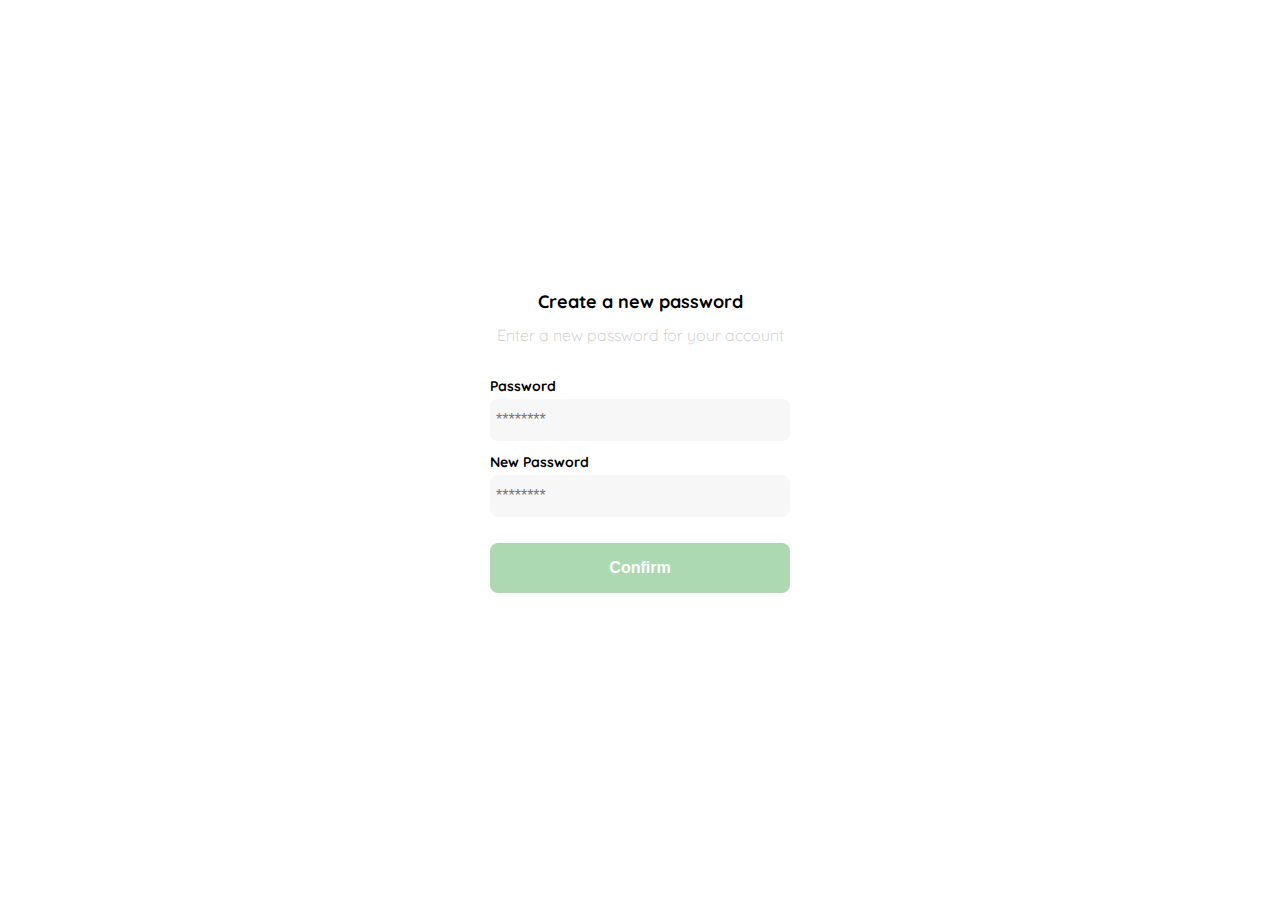
<file: clase01.html>
<!DOCTYPE html>
<html lang="en">
<head>
    <meta charset="UTF-8">
    <meta name="viewport" content="width=device-width, initial-scale=1.0">

    <link rel="preconnect" href="https://fonts.gstatic.com" crossorigin>
    <link href="https://fonts.googleapis.com/css2?family=Quicksand:wght@300;500;700&display=swap" rel="stylesheet">

    <title>clase01</title>

    <style>
        :root {
            --white: #FFFFFF;
            --black: #000000;
            --very-light-pink: #C7C7C7;
            --text-input-field: #F7F7F7;
            --hospital-green: #ACD9B2;
            --sm: 14px;
            --md: 16px;
            --lg: 18px;
        }

        body {
            font-family: 'Quicksand', sans-serif;
            margin: 0;
        }

        .login {
            width: 100%;
            height: 100vh;
            display: grid;
            place-items: center;
        }

        .form-container {
            width: 300px;
            display: grid;
            grid-template-rows: auto 1fr auto; 
        }

        .logo {
            width: 150px;
            margin-bottom: 48px;
            justify-self: center;
            display: none;
        }

        .title {
            font-size: var(--lg);
            margin-bottom: 12px;
            text-align: center;
        }

        .subtitle {
            color: var(--very-light-pink);
            font-size: var(--md);
            font-weight: 300;
            margin-top: 0;
            margin-bottom: 32px;
            text-align: center;
        }

        .form {
            display: flex;
            flex-direction: column;    
        }

        .label {
            font-size: var(--sm);
            font-weight: bold;
            margin-bottom: 4px;
        }

        .input {
            background-color: var(--text-input-field);
            border: none;
            border-radius: 8px;
            height: 30px;
            font-size: var(--md);
            padding: 6px;
            margin-bottom: 12px;
        }

        .primary-button {
            background-color: var(--hospital-green);
            border-radius: 8px;
            border: none;
            color: var(--white);
            width: 100%;
            cursor: pointer;
            font-size: var(--md);
            font-weight: bold;
            height: 50px;
        }

        .login-button {
            margin-top: 14px;
            margin-bottom: 30px;
        }

        @media (max-width: 640px) {
            .logo {
                display: block;
            }
        }
    </style>

</head>
<body>
    <div class="login">
        <div class="form-container">
            <img src="./logos/logo_yard_sale.svg" alt="logo" class="logo">

            <h1 class="title">Create a new password</h1>
            <p class="subtitle">Enter a new password for your account</p>

            <form action="/" class="form">
                <label for="password" class="label">Password</label>
                <input type="password" id="password" placeholder="********" class="input input-password">

                <label for="new-password" class="label">New Password</label>
                <input type="password" id="new-password" placeholder="********" class="input input-password">

                <input type="submit" value="Confirm" class="primary-button login-button">
            </form>
        </div>
    </div>
</body>
</html>
</file>
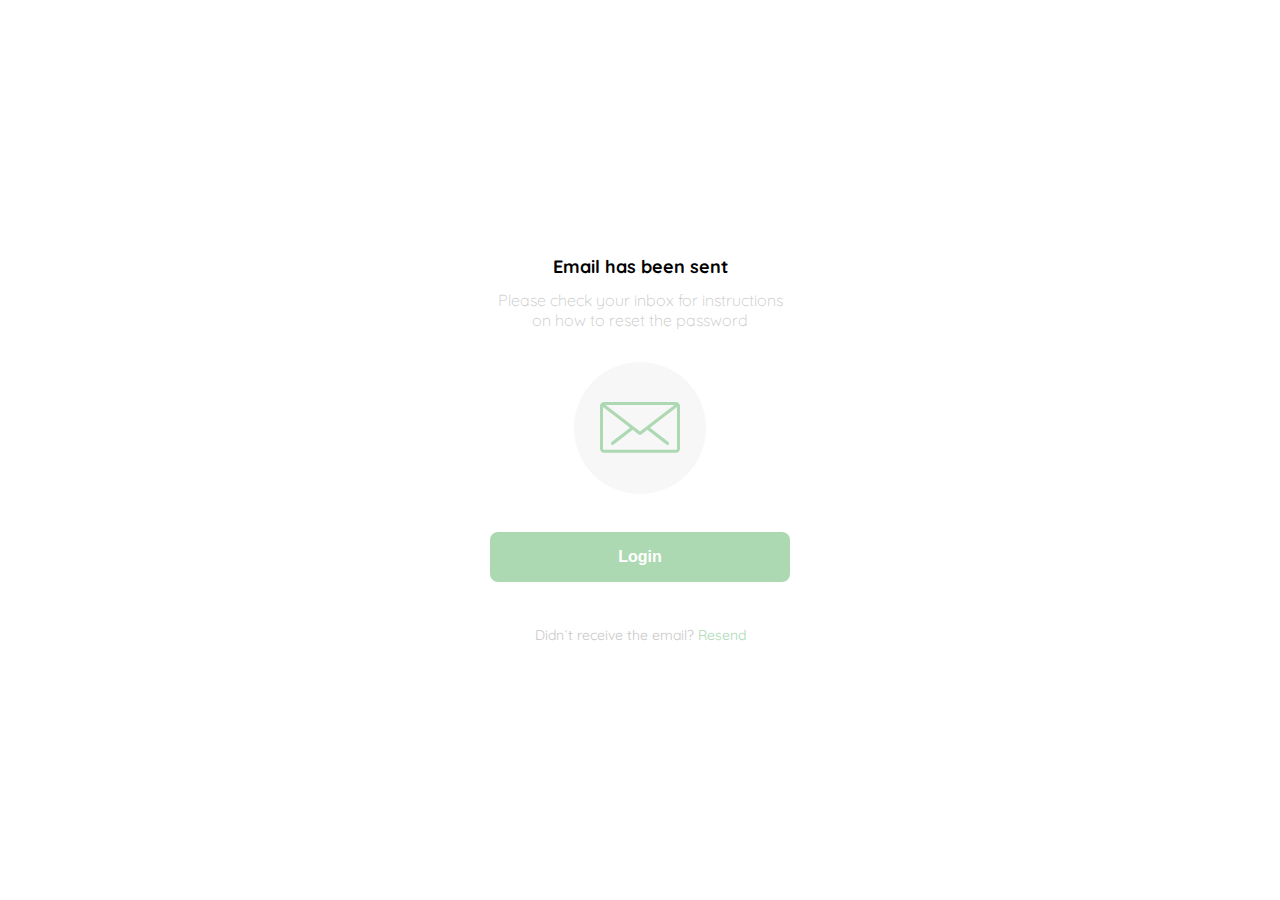
<file: clase02.html>
<!DOCTYPE html>
<html lang="en">
<head>
    <meta charset="UTF-8">
    <meta name="viewport" content="width=device-width, initial-scale=1.0">

    <link rel="preconnect" href="https://fonts.gstatic.com" crossorigin>
    <link href="https://fonts.googleapis.com/css2?family=Quicksand:wght@300;500;700&display=swap" rel="stylesheet">

    <title>clase01</title>

    <style>
        :root {
            --white: #FFFFFF;
            --black: #000000;
            --very-light-pink: #C7C7C7;
            --text-input-field: #F7F7F7;
            --hospital-green: #ACD9B2;
            --sm: 14px;
            --md: 16px;
            --lg: 18px;
        }

        body {
            font-family: 'Quicksand', sans-serif;
            margin: 0;
        }

        .login {
            width: 100%;
            height: 100vh;
            display: grid;
            place-items: center;
        }

        .form-container {
            width: 300px;
            display: grid;
            grid-template-rows: auto 1fr auto; 
            justify-items: center;
        }

        .logo {
            width: 150px;
            margin-bottom: 48px;
            justify-self: center;
            display: none;
        }

        .title {
            font-size: var(--lg);
            margin-bottom: 12px;
            text-align: center;
        }

        .subtitle {
            color: var(--very-light-pink);
            font-size: var(--md);
            font-weight: 300;
            margin-top: 0;
            margin-bottom: 32px;
            text-align: center;
        }

        .email-image {
            width: 132px;
            height: 132px;
            border-radius: 50%;
            background-color: var(--text-input-field);
            display: flex;
            justify-content: center;
            align-items: center;
            margin-bottom: 24px;
        }

        .email-image img {
            width: 80px;
        }

        .resend {
            font-size: var(--sm);
        }

        .resend span {
            color: var(--very-light-pink);
        }

        .resend a {
            color: var(--hospital-green);
            text-decoration: none;
        }

        .primary-button {
            background-color: var(--hospital-green);
            border-radius: 8px;
            border: none;
            color: var(--white);
            width: 100%;
            cursor: pointer;
            font-size: var(--md);
            font-weight: bold;
            height: 50px;
        }

        .login-button {
            margin-top: 14px;
            margin-bottom: 30px;
        }

        @media (max-width: 640px) {
            .logo {
                display: block;
            }
        }
    </style>

</head>
<body>
    <div class="login">
        <div class="form-container">
            <img src="./logos/logo_yard_sale.svg" alt="logo" class="logo">

            <h1 class="title">Email has been sent</h1>
            <p class="subtitle">Please check your inbox for instructions on how to reset the password</p>

            <div class="email-image">
                <img src="./icons/email.svg" alt="email">
            </div>

            <button class="primary-button login-button">Login</button>

            <p class="resend">
                <span>Didn´t receive the email?</span>
                <a href="/">Resend</a>
            </p>
        </div>
    </div>
</body>
</html>
</file>
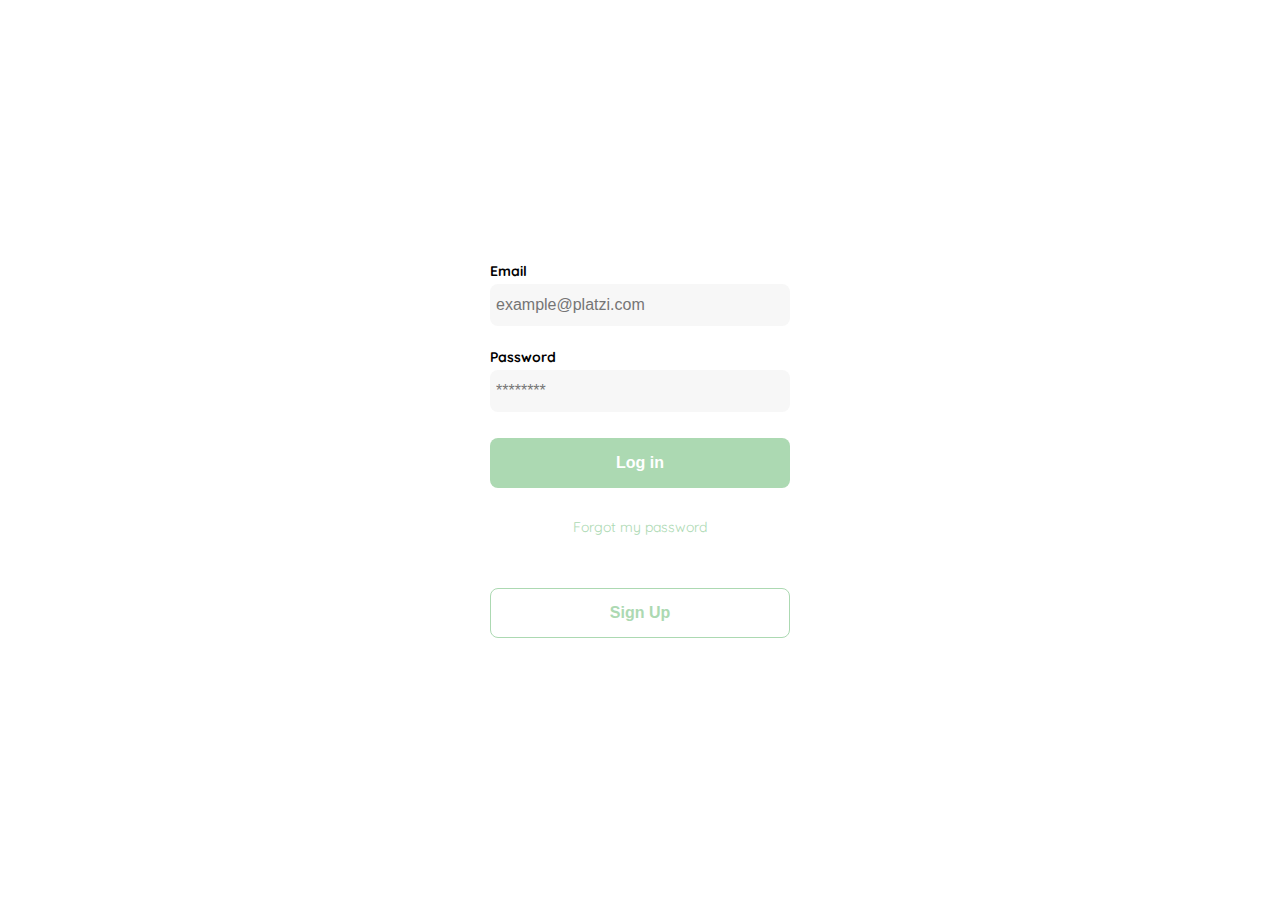
<file: clase03.html>
<!DOCTYPE html>
<html lang="en">
<head>
    <meta charset="UTF-8">
    <meta name="viewport" content="width=device-width, initial-scale=1.0">

    <link rel="preconnect" href="https://fonts.gstatic.com" crossorigin>
    <link href="https://fonts.googleapis.com/css2?family=Quicksand:wght@300;500;700&display=swap" rel="stylesheet">

    <title>clase01</title>

    <style>
        :root {
            --white: #FFFFFF;
            --black: #000000;
            --very-light-pink: #C7C7C7;
            --text-input-field: #F7F7F7;
            --hospital-green: #ACD9B2;
            --sm: 14px;
            --md: 16px;
            --lg: 18px;
        }

        body {
            font-family: 'Quicksand', sans-serif;
            margin: 0;
        }

        .login {
            width: 100%;
            height: 100vh;
            display: grid;
            place-items: center;
        }

        .form-container {
            width: 300px;
            display: grid;
            grid-template-rows: auto 1fr auto; 
        }

        .logo {
            width: 150px;
            margin-bottom: 48px;
            justify-self: center;
            display: none;
        }

        .form {
            display: flex;
            flex-direction: column;    
        }

        .form a {
            color: var(--hospital-green);
            font-size: var(--sm);
            text-align: center;
            text-decoration: none;
            margin-bottom: 52px;
        }

        .label {
            font-size: var(--sm);
            font-weight: bold;
            margin-bottom: 4px;
        }

        .input {
            background-color: var(--text-input-field);
            border: none;
            border-radius: 8px;
            height: 30px;
            font-size: var(--md);
            padding: 6px;
            margin-bottom: 12px;
        }

        .input-email {
            margin-bottom: 22px;

        }

        .primary-button {
            background-color: var(--hospital-green);
            border-radius: 8px;
            border: none;
            color: var(--white);
            width: 100%;
            cursor: pointer;
            font-size: var(--md);
            font-weight: bold;
            height: 50px;
        }

        .secondary-button {
            background-color: var(--white);
            border-radius: 8px;
            border: 1px solid var(--hospital-green);
            color: var(--hospital-green);
            width: 100%;
            cursor: pointer;
            font-size: var(--md);
            font-weight: bold;
            height: 50px;
        }

        .login-button {
            margin-top: 14px;
            margin-bottom: 30px;
        }

        @media (max-width: 640px) {
            .logo {
                display: block;
            }
        }
    </style>

</head>
<body>
    <div class="login">
        <div class="form-container">
            <img src="./logos/logo_yard_sale.svg" alt="logo" class="logo">

            <form action="/" class="form">
                <label for="email" class="label">Email</label>
                <input type="email" id="email" placeholder="example@platzi.com" class="input input-email">

                <label for="password" class="label">Password</label>
                <input type="password" id="new-password" placeholder="********" class="input input-password">

                <input type="submit" value="Log in" class="primary-button login-button">

                <a href="/">Forgot my password</a>
            </form>

            <button class="secondary-button signup-button">Sign Up</button>
        </div>
    </div>
</body>
</html>
</file>
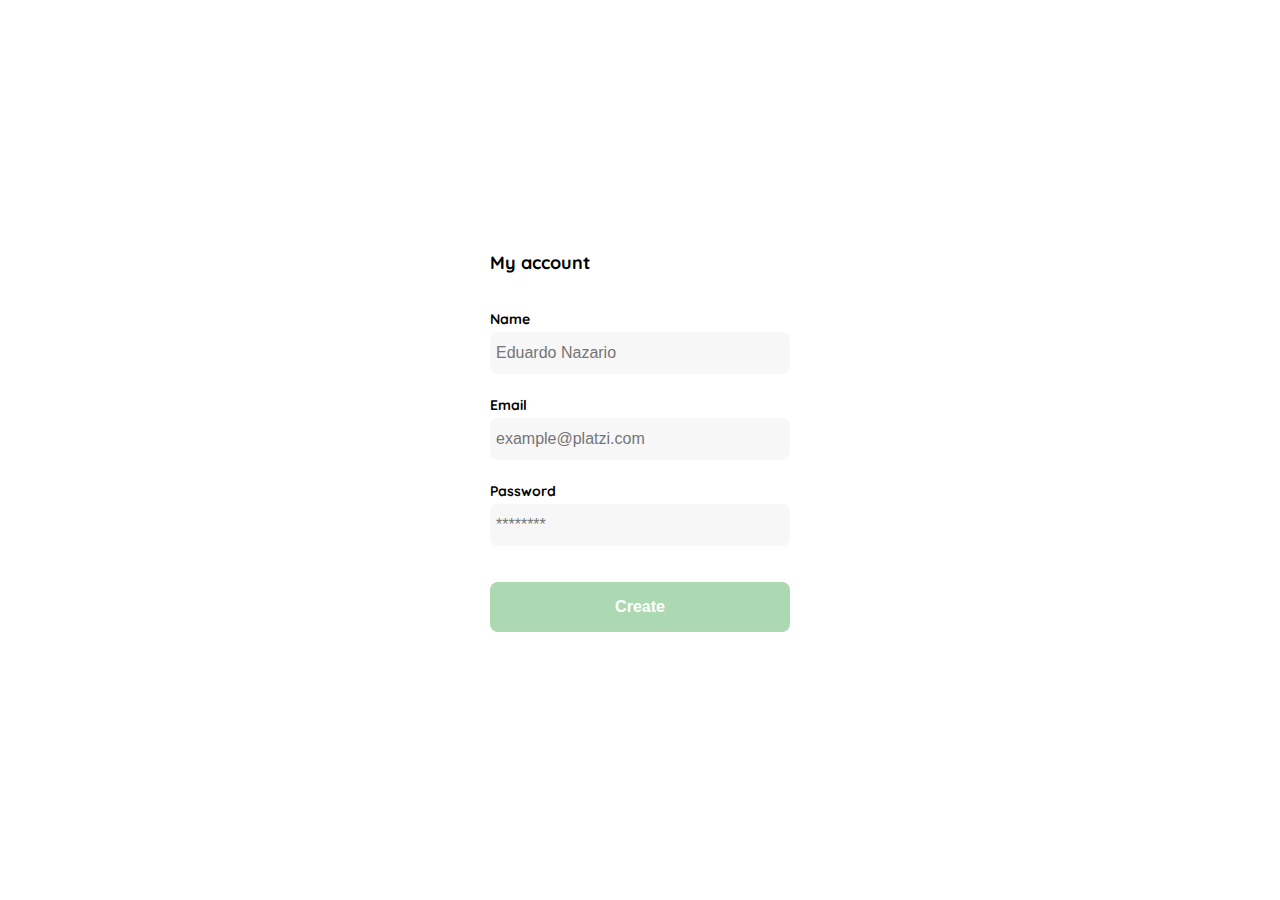
<file: clase04.html>
<!DOCTYPE html>
<html lang="en">
<head>
    <meta charset="UTF-8">
    <meta name="viewport" content="width=device-width, initial-scale=1.0">

    <link rel="preconnect" href="https://fonts.gstatic.com" crossorigin>
    <link href="https://fonts.googleapis.com/css2?family=Quicksand:wght@300;500;700&display=swap" rel="stylesheet">

    <title>clase01</title>

    <style>
        :root {
            --white: #FFFFFF;
            --black: #000000;
            --very-light-pink: #C7C7C7;
            --text-input-field: #F7F7F7;
            --hospital-green: #ACD9B2;
            --sm: 14px;
            --md: 16px;
            --lg: 18px;
        }

        body {
            font-family: 'Quicksand', sans-serif;
            margin: 0;
        }

        .login {
            width: 100%;
            height: 100vh;
            display: grid;
            place-items: center;
        }

        .form-container {
            width: 300px;
            display: grid;
            grid-template-rows: auto 1fr auto; 
        }

        .logo {
            width: 150px;
            margin-bottom: 48px;
            justify-self: center;
            display: none;
        }

        .title {
            font-size: var(--lg);
            margin-bottom: 36px;
            text-align: start;
        }

        .form {
            display: flex;
            flex-direction: column;    
        }

        .form div {
            display: flex;
            flex-direction: column;
        }

        .label {
            font-size: var(--sm);
            font-weight: bold;
            margin-bottom: 4px;
        }

        .input {
            background-color: var(--text-input-field);
            border: none;
            border-radius: 8px;
            height: 30px;
            font-size: var(--md);
            padding: 6px;
            margin-bottom: 12px;
        }

        .input-name, .input-email, .input-password {
            margin-bottom: 22px;
        }

        .primary-button {
            background-color: var(--hospital-green);
            border-radius: 8px;
            border: none;
            color: var(--white);
            width: 100%;
            cursor: pointer;
            font-size: var(--md);
            font-weight: bold;
            height: 50px;
        }

        .login-button {
            margin-top: 14px;
            margin-bottom: 30px;
        }

        @media (max-width: 640px) {
            .form-container {
                height: 100%;
            }
            
            .form {
                height: 100%;
                justify-content: space-between;
            }
        }
    </style>

</head>
<body>
    <div class="login">
        <div class="form-container">
            <h1 class="title">My account</h1>

            <form action="/" class="form">
                <div>
                    <label for="name" class="label">Name</label>
                    <input type="text" id="name" placeholder="Eduardo Nazario" class="input input-name">
    
                    <label for="email" class="label">Email</label>
                    <input type="email" id="email" placeholder="example@platzi.com" class="input input-email">
    
                    <label for="password" class="label">Password</label>
                    <input type="password" id="password" placeholder="********" class="input input-password">
                </div>

                <input type="submit" value="Create" class="primary-button login-button">
            </form>
        </div>
    </div>
</body>
</html>
</file>
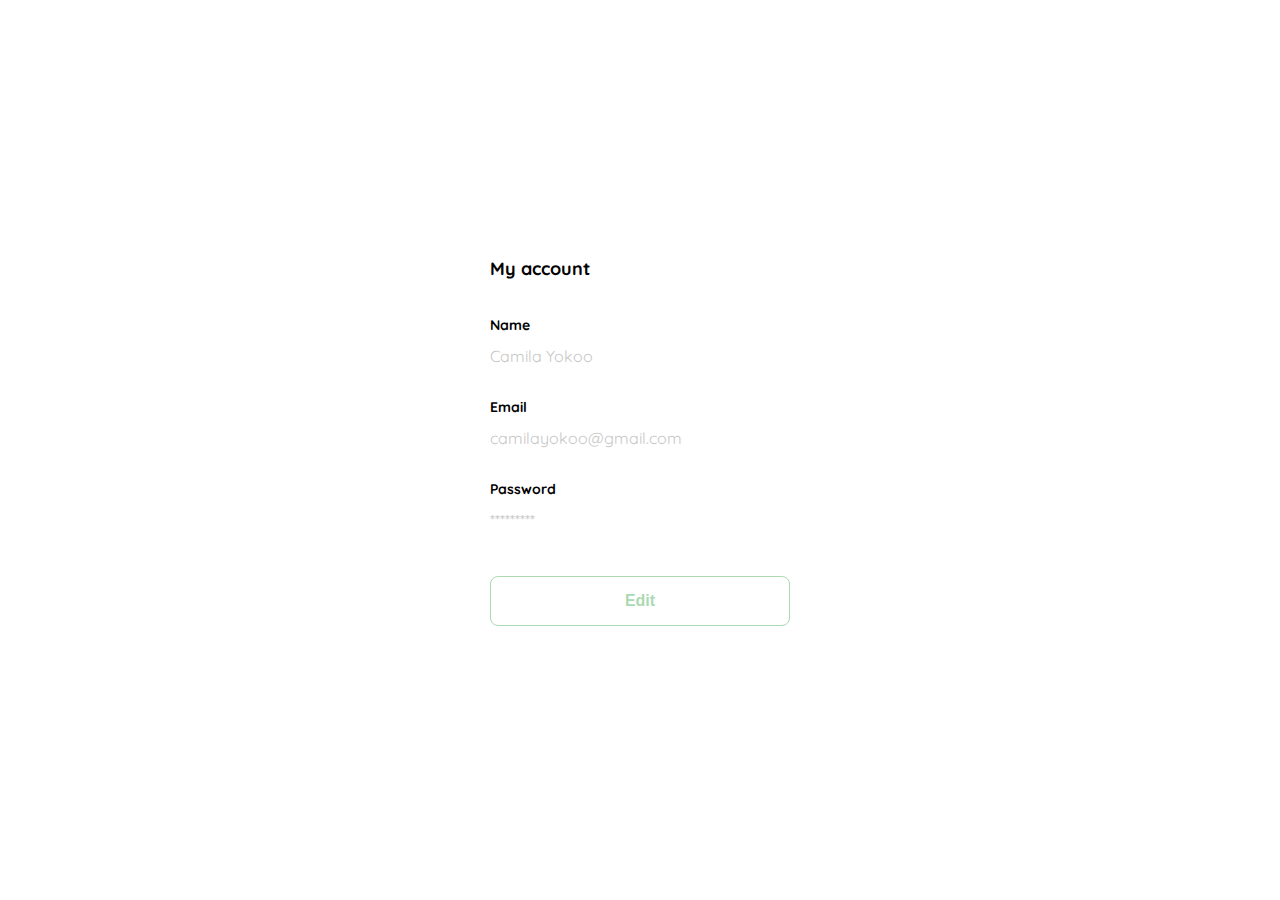
<file: clase05.html>
<!DOCTYPE html>
<html lang="en">
<head>
    <meta charset="UTF-8">
    <meta name="viewport" content="width=device-width, initial-scale=1.0">

    <link rel="preconnect" href="https://fonts.gstatic.com" crossorigin>
    <link href="https://fonts.googleapis.com/css2?family=Quicksand:wght@300;500;700&display=swap" rel="stylesheet">

    <title>clase01</title>

    <style>
        :root {
            --white: #FFFFFF;
            --black: #000000;
            --very-light-pink: #C7C7C7;
            --text-input-field: #F7F7F7;
            --hospital-green: #ACD9B2;
            --sm: 14px;
            --md: 16px;
            --lg: 18px;
        }

        body {
            font-family: 'Quicksand', sans-serif;
            margin: 0;
        }

        .login {
            width: 100%;
            height: 100vh;
            display: grid;
            place-items: center;
        }

        .form-container {
            width: 300px;
            display: grid;
            grid-template-rows: auto 1fr auto; 
        }

        .logo {
            width: 150px;
            margin-bottom: 48px;
            justify-self: center;
            display: none;
        }

        .title {
            font-size: var(--lg);
            margin-bottom: 36px;
            text-align: start;
        }

        .form {
            display: flex;
            flex-direction: column;    
        }

        .form div {
            display: flex;
            flex-direction: column;
        }

        .label {
            font-size: var(--sm);
            font-weight: bold;
            margin-bottom: 4px;
        }

        .value {
            color: var(--very-light-pink);
            font-size: var(--md);
            margin: 8px 0 32px 0;
        }

        .secondary-button {
            background-color: var(--white);
            border-radius: 8px;
            border: 1px solid var(--hospital-green);
            color: var(--hospital-green);
            width: 100%;
            cursor: pointer;
            font-size: var(--md);
            font-weight: bold;
            height: 50px;
        }

        .login-button {
            margin-top: 14px;
            margin-bottom: 30px;
        }

        @media (max-width: 640px) {
            .form-container {
                height: 100%;
            }
            
            .form {
                height: 100%;
                justify-content: space-between;
            }
        }
    </style>

</head>
<body>
    <div class="login">
        <div class="form-container">
            <h1 class="title">My account</h1>

            <form action="/" class="form">
                <div>
                    <label for="name" class="label">Name</label>
                    <p class="value">Camila Yokoo</p>

                    <label for="email" class="label">Email</label>
                    <p class="value">camilayokoo@gmail.com</p>
    
                    <label for="password" class="label">Password</label>
                    <p class="value">*********</p>
                </div>

                <input type="submit" value="Edit" class="secondary-button login-button">
            </form>
        </div>
    </div>
</body>
</html>
</file>
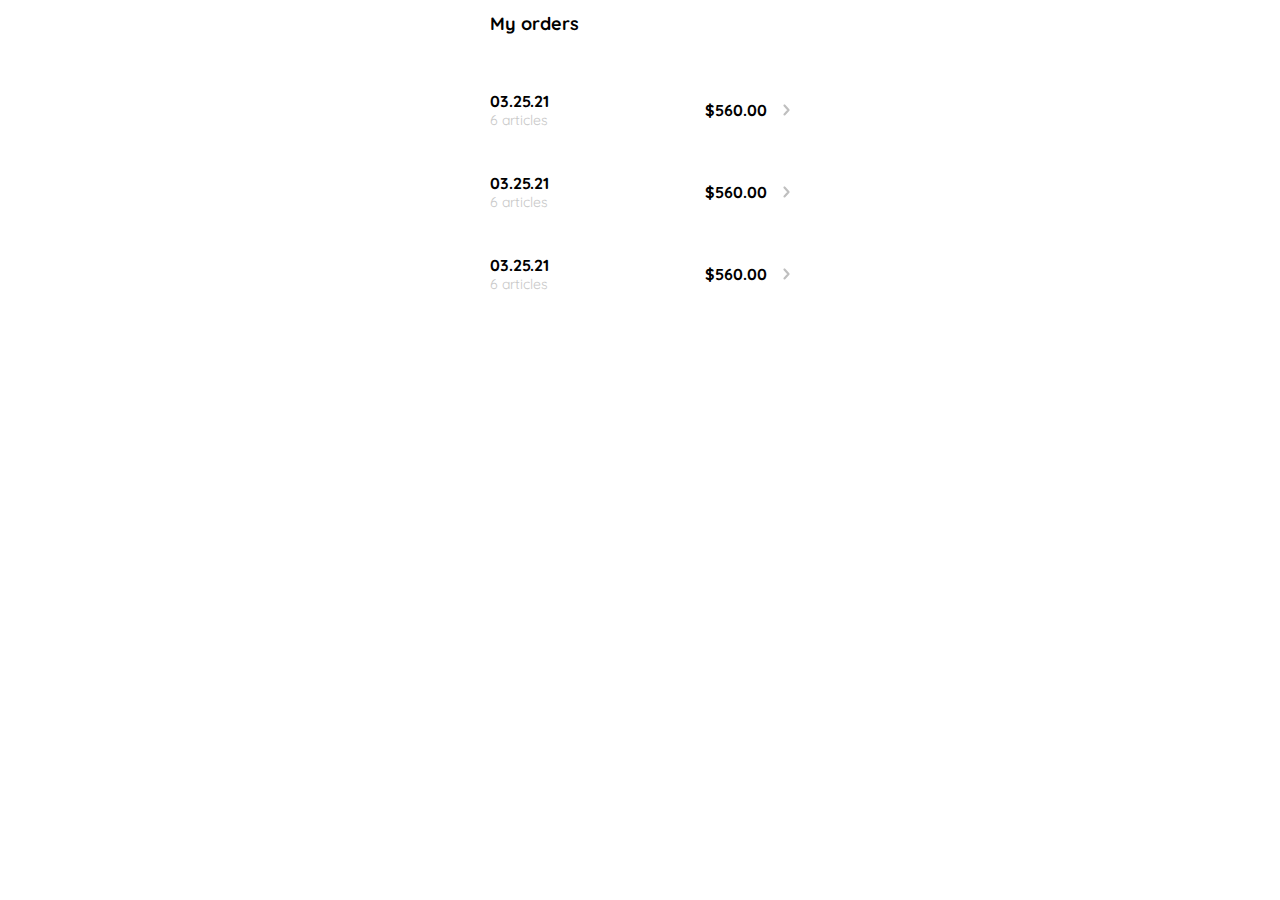
<file: clase10.html>
<!DOCTYPE html>
<html lang="en">
<head>
    <meta charset="UTF-8">
    <meta name="viewport" content="width=device-width, initial-scale=1.0">

    <link rel="preconnect" href="https://fonts.gstatic.com" crossorigin>
    <link href="https://fonts.googleapis.com/css2?family=Quicksand:wght@300;500;700&display=swap" rel="stylesheet">

    <title>Document</title>

    <style>
        :root {
            --white: #FFFFFF;
            --black: #000000;
            --very-light-pink: #C7C7C7;
            --text-input-field: #F7F7F7;
            --hospital-green: #ACD9B2;
            --sm: 14px;
            --md: 16px;
            --lg: 18px;
        }

        body {
            font-family: 'Quicksand', sans-serif;
            margin: 0;
        }

        .my-order {
            width: 100%;
            height: 100%;
            display: grid;
            place-items: center;
        }

        .title {
            font-size: var(--lg);
            margin-bottom: 40px;
        }

        .my-order-container {
            display: grid;
            grid-template-rows: auto 1fr auto;
            width: 300px;
        }

        .my-order-content {
            display: grid;
            grid-template-columns: auto 1fr auto;
            gap: 16px;
            align-items: center;
            margin-bottom: 12px;
            border-radius: 8px;
        }

        .my-order-content p:nth-child(1) {
            display: flex;
            flex-direction: column;
        }
        .my-order-content p:nth-child(2) {
            text-align: end;
            font-weight: bold;
        }

        .my-order-content p span:nth-child(1) {
            font-size: var(--md);
            font-weight: bold;
        }
        .my-order-content p span:nth-child(2) {
            font-size: var(--sm);
            color: var(--very-light-pink);
        }
    </style>
</head>
<body>

    <div class="my-order">
        <div class="my-order-container">
            <h1 class="title">My orders</h1>
            <div class="my-order-content">
                <p>
                    <span>03.25.21</span>
                    <span>6 articles</span>
                </p>
                <p>$560.00</p>
                <img src="icons/flechita.svg" alt="arrow">
            </div>
            <div class="my-order-content">
                <p>
                    <span>03.25.21</span>
                    <span>6 articles</span>
                </p>
                <p>$560.00</p>
                <img src="icons/flechita.svg" alt="arrow">
            </div>
            <div class="my-order-content">
                <p>
                    <span>03.25.21</span>
                    <span>6 articles</span>
                </p>
                <p>$560.00</p>
                <img src="icons/flechita.svg" alt="arrow">
            </div>
        </div>
    </div>
    
</body>
</html>
</file>
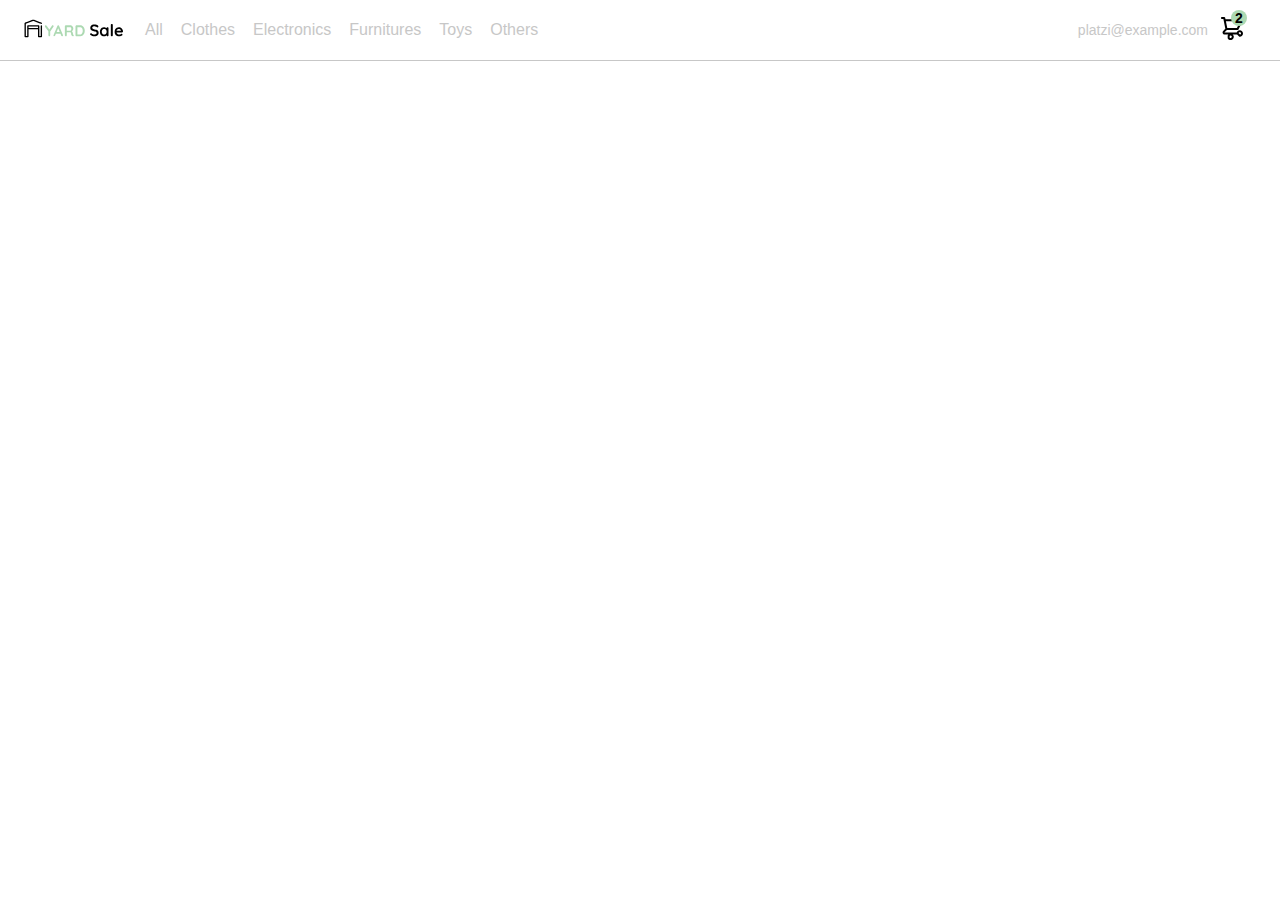
<file: clase11.html>
<!DOCTYPE html>
<html lang="en">
<head>
    <meta charset="UTF-8">
    <meta name="viewport" content="width=device-width, initial-scale=1.0">
    <title>Document</title>

    <style>
        :root {
            --white: #FFFFFF;
            --black: #000000;
            --very-light-pink: #C7C7C7;
            --text-input-field: #F7F7F7;
            --hospital-green: #ACD9B2;
            --sm: 14px;
            --md: 16px;
            --lg: 18px;
        }

        body {
            font-family: 'Quicksand', sans-serif;
            margin: 0;
        }

        nav {
            display: flex;
            height: 60px;
            justify-content: space-between;
            padding: 0 24px;
            border-bottom: 1px solid var(--very-light-pink);
        }

        .menu {
            display: none;
        }

        .logo {
            width: 100px;
        }

        .navbar-left {
            display: flex;
        }

        .navbar-left ul,
        .navbar-right ul {
            list-style: none;
            padding: 0;
            margin: 0 12px;
            display: flex;
            align-items: center;
            height: 60px;
        }

        .navbar-left ul li a,
        .navbar-right ul li a {
            text-decoration: none;
            color: var(--very-light-pink);
            border: 1px solid var(--white);
            padding: 8px;
            border-radius: 8px;
        }
        .navbar-left ul li a:hover,
        .navbar-right ul li a:hover {
            color: var(--hospital-green);
            border: 1px solid var(--hospital-green);
        }

        .navbar-email {
            color: var(--very-light-pink);
            font-size: var(--sm);
            margin-right: 12px;
        }

        .navbar-shopping-cart {
            position: relative;
        }
        .navbar-shopping-cart div{
            width: 16px;
            height: 16px;
            background-color: var(--hospital-green);
            border-radius: 50%;
            font-size: var(--sm);
            font-weight: bold;
            position: absolute;
            top: -6px;
            right: -3px;
            text-align: center;
        }

        @media (max-width: 640px) {
            .menu {
                display: block;
                width: 24px;
            }

            .navbar-left ul {
                display: none;
            }

            .navbar-email {
                display: none;
            }
        }
    </style>
</head>
<body>
    <nav>
        <img src="icons/icon_menu.svg" alt="menu" class="menu">

        <div class="navbar-left">
            <img src="logos/logo_yard_sale.svg" alt="logo" class="logo">
            <ul>
                <li><a href="/">All</a></li>
                <li><a href="/">Clothes</a></li>
                <li><a href="/">Electronics</a></li>
                <li><a href="/">Furnitures</a></li>
                <li><a href="/">Toys</a></li>
                <li><a href="/">Others</a></li>
            </ul>
        </div>
        <div class="navbar-right">
            <ul>
                <li class="navbar-email">platzi@example.com</li>
                <li class="navbar-shopping-cart">
                    <img src="icons/icon_shopping_cart.svg" alt="">
                    <div>2</div>
                </li>
            </ul>
        </div>
    </nav>
</body>
</html>
</file>
